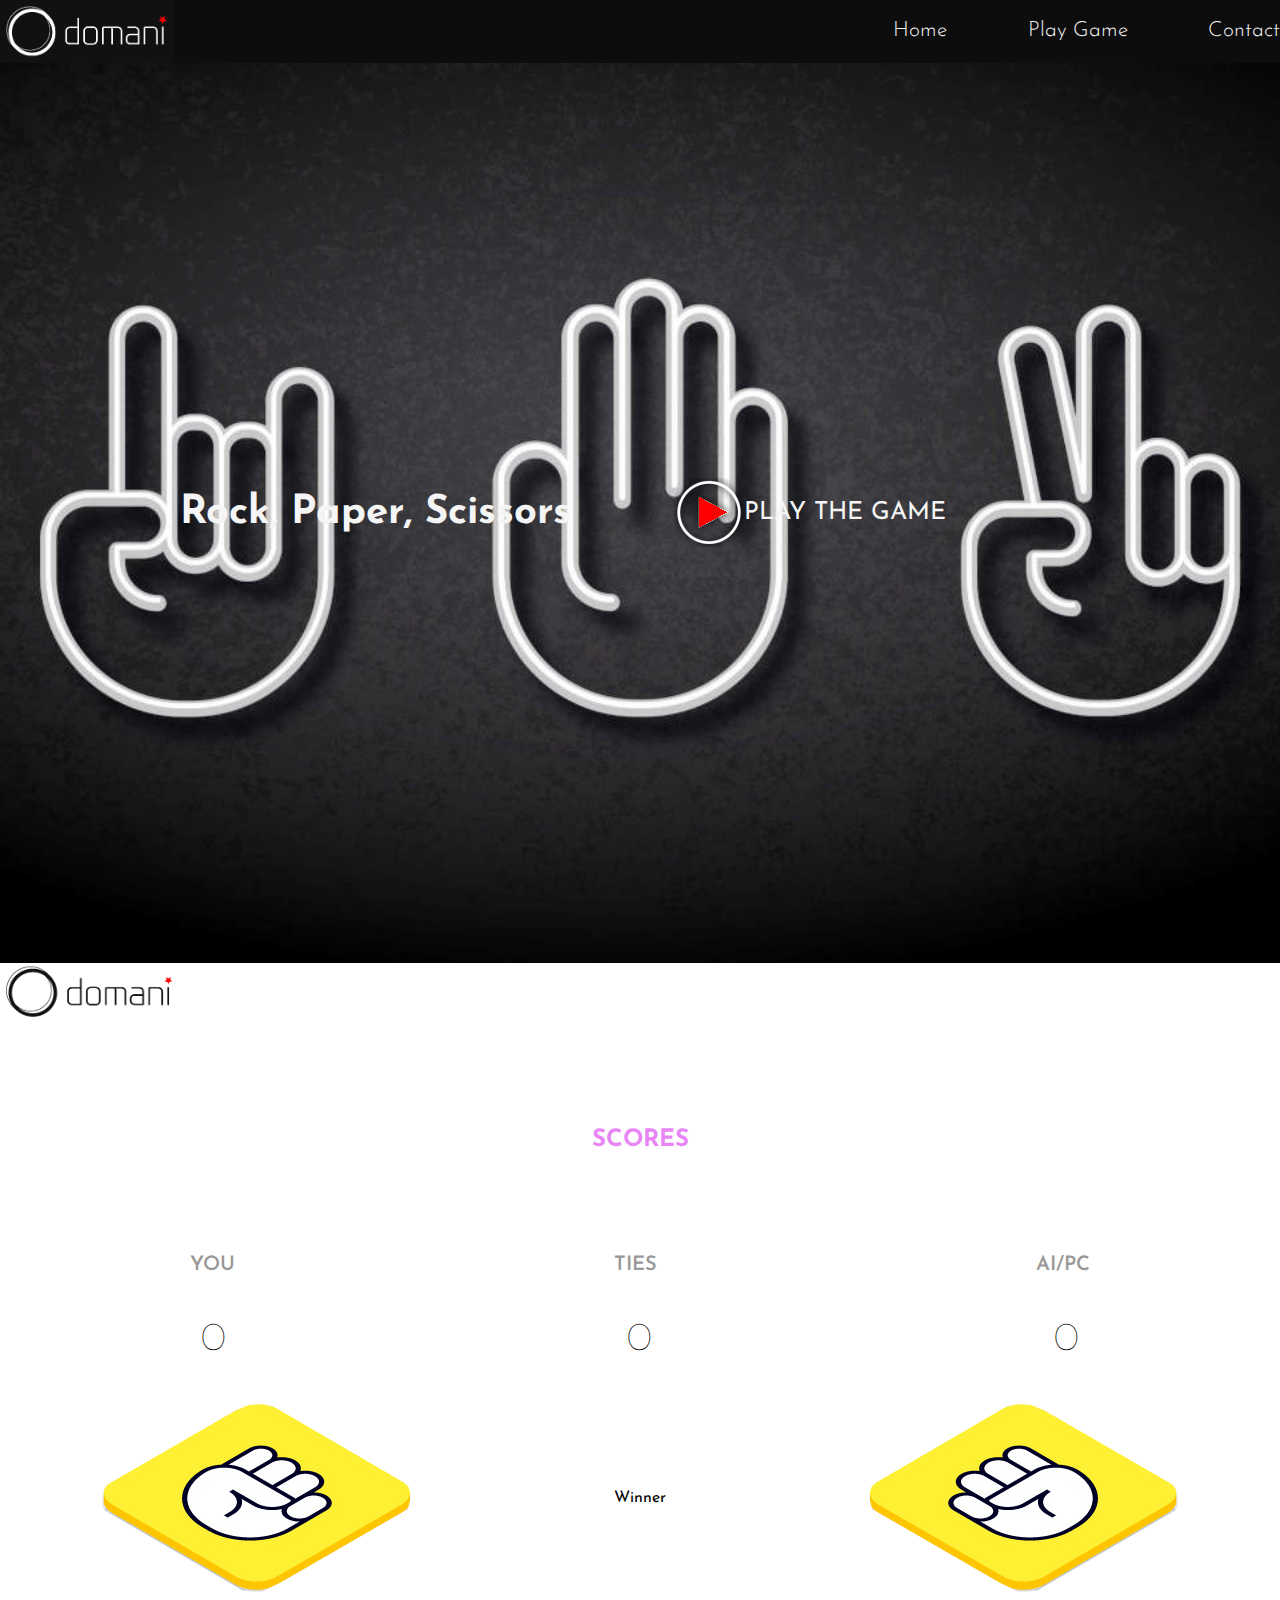
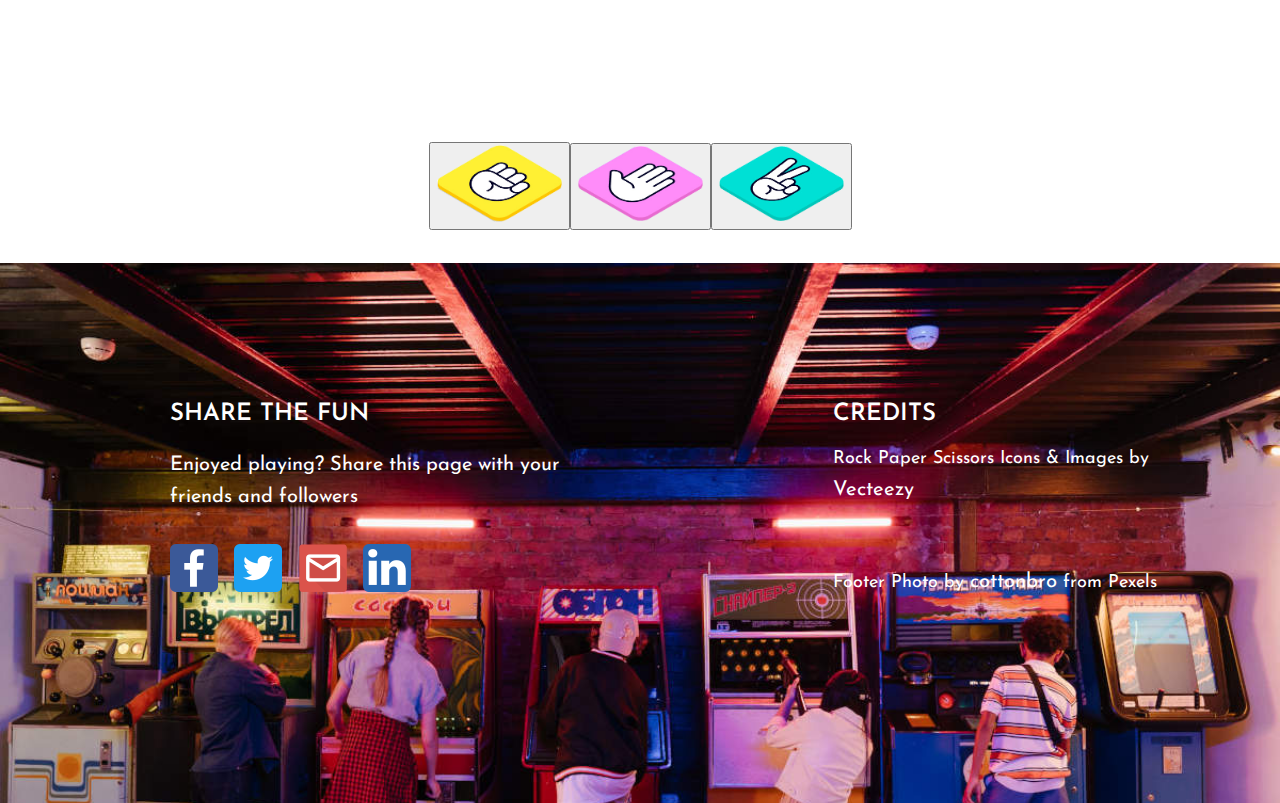
<file: index.html>
<!DOCTYPE html>
<html lang="en">

<head>
    <meta charset="UTF-8">
    <meta http-equiv="X-UA-Compatible" content="IE=edge">
    <meta name="viewport" content="width=device-width, initial-scale=1.0">
    <title>Rock, Paper, Scissors</title>
    <link rel="stylesheet" href="css/normalize.css">
    <link rel="stylesheet" href="css/style.css">
    <link rel="preconnect" href="https://fonts.googleapis.com">
    <link rel="preconnect" href="https://fonts.gstatic.com" crossorigin>
    <link href="https://fonts.googleapis.com/css2?family=Josefin+Sans:wght@100&display=swap" rel="stylesheet">

</head>

<body>
    <div id="main-wrapper">
        <div id="container">
            <div id="header">
                <div class="logo">
                    <img src="images/logob.png" alt="Logo">
                </div>
                <nav class="flex-nav">
                    <ul>
                        <li class="nav-links"><a href="index.html">Home</a></li>
                        <li class="nav-links"><a href="#main">Play Game</a></li>
                        <li class="nav-links"><a href="https://github.com/digi-coder" target="_blank">Contact</a></li>
                    </ul>
                </nav>
            </div>
            <div id="hero-banner">
                <div id="hero-banner-inner">
                    <div id="hero-banner-left">
                        <h1>Rock, Paper, Scissors</h1>
                    </div>
                    <div id="hero-banner-center">
                        <h3><a href="#main"><img id="play-button" src="images/play-button-w.png"
                                    onmouseover="hover(this);" onmouseout="unhover(this);" />PLAY THE GAME</a></h3>
                    </div>
                    <div id="hero-banner-right">
                    </div>
                </div>
            </div>
            <div id="main">
                <div id="main-container">
                    <div class="logo">
                        <img src="images/logow.png" alt="Logo">
                    </div>
                    <div id="game-rounds">
                        <h2>SCORES</h2>
                    </div>
                    <div id="game-score-titles">
                        <div id="player-score">
                            YOU
                        </div>
                        <div id="game-ties">
                            TIES
                        </div>
                        <div id="computer-score">
                            AI/PC
                        </div>
                    </div>
                    <div id="game-score-values">
                        <div id="player-score-value">
                            <p id="player-score-total">0</p>
                        </div>
                        <div id="game-ties-value">
                            <p>0</p>
                        </div>
                        <div id="computer-score-value">
                            <p id="computer-score-total">0</p>
                        </div>
                    </div>
                    <div id="rock-paper-scissors-interface">
                        <div id="hands">
                            <img id="player-hand" src="assets/rock.png" alt="player hand">
                            <div id="winner"><p>Winner</p></div>
                            <img id="computer-hand" src="assets/rock.png" alt="computer hand">
                        </div>          
                        <div id="player-options">
                            <button class="rock"><img class="icons-rps" src="assets/rock.png" /><span>rock</span></button>
                            <button class="paper"><img class="icons-rps" src="assets/paper.png" /><span>paper</span></button>
                            <button class="rock"><img class="icons-rps" src="assets/scissors.png" /><span>scissors</span></button>
                        </div>
                        <div id="jscroll-footer">
                            
                        </div>
                    </div>
                </div>
            </div>
            <div id="footer">
                <div id="footer-container">
                    <div id="footer-left">
                        <h1 id="footer-title">SHARE THE FUN</h1>
                        <h3 id="footer-subtitle">Enjoyed playing? Share this page with your friends and followers</h3>
                        <a id="social-icons" href="https://facebook.com/sharer/sharer.php?u=https://digi-coder.github.io/rock-pap-scis/" target="_blank"><img src="assets/facebook_icon.png" /></a>
                        <a id="social-icons" href="https://twitter.com/intent/tweet/?text=Rock, Paper, Scissors&amp;url=https://digi-coder.github.io/rock-pap-scis/" target="_blank"><img src="assets/twitter_icon.png" /></a>
                        <a id="social-icons" href="mailto:?subject=Rock, Paper, Scissors.&body=https://digi-coder.github.io/rock-pap-scis/"><img src="assets/mail_icon.png" /></a>
                        <a id="social-icons" href="https://www.linkedin.com/shareArticle?mini=true&url=https://digi-coder.github.io/rock-pap-scis/" target="_blank"><img src="assets/linkedin_icon.png" /></a>
                    </div>
                    <div id="footer-center">

                    </div>
                    <div id="footer-right">
                        <div id="footer-credits-container">
                            <h1 id="footer-credits-title">CREDITS</h1>
                            <h3 id="footer-credits">Rock Paper Scissors Icons & Images by <a href="https://www.vecteezy.com/free-vector/rock-paper-scissors-game">Vecteezy</a></h3>
                            <h3 id="footer-credits">Footer Photo by <a href="https://www.pexels.com/@cottonbro">cottonbro</a> from Pexels</h3>
                        </div>
                    </div>
                </div>
            </div>
        </div>
    </div>
    <script src="javascript/rps.js"></script>
</body>

</html>
</file>
<file: css/style.css>
/* style.css */

html {
    margin:0;
    padding:0;
    box-sizing:border-box;
    overflow-y: scroll;
    scroll-behavior: smooth;
    font-family: Josefin Sans,sans-serif;
}

#header {
    display:flex;
    align-items:center;
    background-color:rgba(0, 0, 0, 0.950);
}

#header .logo {
    display:flex;
    justify-content:flex-start;
    flex: 4;
}

@media (max-width: 37.500em) {
    #header .logo {
        flex: 2;
    }
}

#header .logo img {
    width: 10.938em;
}

@media (max-width: 37.500em) {
    #header .logo img {
        width: 7.000em;
        height:auto;
    }
}

#header .flex-nav {
    display:flex;
    justify-content:flex-end;
    align-content:center;
    flex:2;
}

#header .flex-nav ul {
    display: flex;
    justify-content:space-between;
    width: 100%;
    list-style: none;
    margin: 0;
    padding: 0.625;
}

@media (max-width: 37.500em) {
    #header .flex-nav ul {
        flex-direction:column;
    }
}

#header .flex-nav .nav-links a {
    color: whitesmoke;
    text-decoration: none;
    display: inline-block;
    font-family: Josefin Sans,sans-serif;
    font-weight: 300;
    font-size: 1.313em;
    margin:0;
}

@media (max-width: 37.500em) {
    #header .flex-nav .nav-links a {
        font-size: 1.000em;
    }
}

#hero-banner {
    display:flex;
    align-items:center;
    width: 100%;
    min-height: 100vh;
    background-image:url(../images/banner-image-bw-icons-phone.jpg);
    background-size: cover;
    background-position: 50% 60%;
    background-repeat: no-repeat;
}

@media (min-width: 480px) {
    #hero-banner {
        background-image:url(../images/banner-image-bw-icons-tab.jpg);
    }
}

@media (min-width: 1080px) {
    #hero-banner {
        background-image:url(../images/banner-image-bw-icons.jpg);
    }
}

#hero-banner-inner {
    display:flex;
    width:100%;
}

@media (max-width: 37.500em) {
    #hero-banner-inner {
        flex-direction:column;
    }
}

#hero-banner-left {
    display:flex;
    justify-content: flex-start;
    flex:3;
}

@media (max-width: 37.500em) {
    #hero-banner-left  {
        flex:3;
    }
}

#hero-banner-left h1 {
    display:flex;
    justify-content: flex-start;
    align-items:center;
    width:100%;
    white-space: nowrap;
    font-size: 2.500em;
    color:whitesmoke;
    line-height: 1.2;
    font-weight: bold;
    margin: 0;
    padding-left:4.500em;
    font-family: Josefin Sans,sans-serif;
}

@media (max-width: 37.500em) {
    #hero-banner-left h1 {
        justify-content: center;
        font-size:2.100em;
        padding-top:2.000em;
        padding-left:0;
        padding-bottom:2.000em
    }
}

#hero-banner-center {
    display:flex;
    justify-content:center;
    align-items:center;
    flex:2;
}

#hero-banner-center h3 {
    font-size: 1.375em;
    font-weight: 400;
    text-transform: uppercase;
    padding-left:4.700em;
    width:100%;
    white-space: nowrap;
    font-family: Josefin Sans,sans-serif;
}

@media (max-width: 37.500em) {
    #hero-banner-center h3 {
        margin:0;
        padding-top:3.000em;
        padding-left:7.000em;;
        font-size:0.900em;

    }
}

@media (max-width: 37.500em) {
    #hero-banner-center img {
        width:3.000em;
        height:auto;
    }
}

#hero-banner-center a {
    color:whitesmoke;
    text-decoration: none;
    display: flex;
    align-items:center;
    margin:0;
}

#hero-banner-right {
    display:flex;
    justify-content: flex-end;
    align-items:center;
    flex:2;
}

#main {
    display:flex;
    flex-direction:column;
    width: 100%;
    min-height: 100vh;
    background-color:white;
}

#main-container .logo img {
    width: 11.563em;
}

@media (max-width: 37.500em) {
    #main-container .logo img {
        width: 7.000em;
        height:auto;
    }
}

#game-rounds {
    display:flex;
    justify-content:center;
    align-items:center;
    color:rgba(231, 126, 245, 0.938);
    font-family: Josefin Sans,sans-serif;
    font-size: 1.000em;
    text-transform: uppercase;
    font-weight:lighter;
    padding-top:5.000em;
    padding-bottom:5.000em;
}

@media (max-width: 37.500em) {
    #game-rounds {
        padding-top:0.500em;
        padding-bottom:0.500em;
    }
}

#game-score-titles {
    display:flex;
    justify-content:space-around;
    /* width:80%; */
    /* flex-direction: column; */
    font-size:1.250em;
    font-weight:lighter;
}

#player-score {
    display:flex;
    justify-content:flex-start;
    align-items:center;
    color:rgb(153, 151, 151);
    font-weight:600;
    
}

#game-ties {
    display:flex;
    justify-content:center;
    align-items:center;
    color:rgb(153, 151, 151);
    font-weight:600;
}

#computer-score {
    display:flex;
    justify-content:flex-end;
    align-items:center;
    color:rgb(153, 151, 151);
    font-weight:600;
}

#game-score-values {
    display:flex;
    justify-content:space-around;
    /* width:80%; */
    font-size:2.500em;
    font-weight:lighter;
}

#player-score-value {
    display:flex;
    justify-content:flex-start;
    align-items:center;
}

#game-ties-value {
    display:flex;
    justify-content:center;
    align-items:center;
}

#computer-score-value {
    display:flex;
    justify-content:flex-end;
    align-items:center;
}

#rock-paper-scissors-interface {
    display:flex;
    flex-direction:column;
    justify-content:space-around;
}

#hands {
    display:flex;
    justify-content:space-around;
}

@media (max-width: 37.500em) {
    #hands {
        padding-top:2.000em;
        padding-bottom:3.000em;
    }
}

#hands player-hand {
    display:flex;
    justify-content:flex-start;
    align-items:center;
}

@media (max-width: 37.500em) {
    #hands img {
        width: 7.000em;
        height:auto;
    }
}

#hands computer-hand {
    display:flex;
    justify-content:flex-end;
    align-items:center;
}

#computer-hand {
    transform: rotateY(180deg);
}

#player-options {
    display:flex;
    justify-content:center;
    align-items:center;
    padding-top:9.375em;
}

@media (max-width: 37.500em) {
    #player-options {
        padding-top:3.000em;
    }
}

#player-options span {
    display:none;
}

.icons-rps {
    width:7.813em;
    height:auto;
}

@media (max-width: 37.500em) {
    .icons-rps {
        width:3.000em;
        height:auto;
    }
}

#winner {
    display:flex;
    justify-content:center;
    align-items:center;
}

@media (max-width: 37.500em) {
    #winner {
        width:0.500em;
        height:0.500em;
        font-size:0.800em;
        text-align:center;
    }
}

#footer {
    display:flex;
    align-items:center;
    width: 100%;
    min-height: 60vh;
    background-image:url(../images/footer-image.jpg);
    background-size: cover;
    background-position: 50% 25%;
    background-repeat: no-repeat;
}

@media (max-width: 37.500em) {
    #footer {
        min-height: 30vh;
    }
}

#footer-container {
    display:flex;
    justify-content:space-between;
    width:100%

}

#footer-left {
    padding-left:10.625em;
    padding-top:0;
    width:auto;
    height:18.750em;
    flex:3;
}

@media (max-width: 37.500em) {
    #footer-left {
        padding-top:0;
        padding-right:0.500em;
        padding-left:0.500em;
        flex:2;
    }
}

#footer-title {
    font-size: 1.500em;
    line-height: 1.250em;
    color:white;
    font-weight:600;
    text-transform: uppercase;
}

@media (max-width: 37.500em) {
    #footer-title {
        font-size: 1.200em;
        font-weight: 900;
    }
}

#footer-subtitle {
    color: #fff;
    font-size: 1.250em;
    max-width: 21.250em;
    line-height: 1.6;
    margin-bottom: 1.563em;
    font-weight: 400;
}

@media (max-width: 37.500em) {
    #footer-subtitle {
        font-size: 0.900em;
        font-weight: 600;
    }
}

#social-icons {
    padding-right:0.625em;
}

@media (max-width: 37.500em) {
    #social-icons img {
        width: 1.500em;
        height: auto;
    }
}

#footer-center {
    display:flex;
    flex:2;
}

@media (max-width: 37.500em) {
    #footer-center {
        flex:0;
    }
}

#footer-right {
    display:flex;
    justify-content:center;
    flex:3;
    padding-right:3.125em;
    padding-top:0;
    width:auto;
    height:18.750em;
}

@media (max-width: 37.500em) {
    #footer-right {
        padding-top:0;
        padding-right:0.500em;
        padding-left:0.500em;
        flex:2;
    }
}

#footer-credits-container {
    display:flex;
    align-content:center;
    flex-direction: column;
}

#footer-credits-title {
    font-size: 1.500em;
    line-height: 1.250em;
    color:white;
    font-weight:600;
    text-transform: uppercase;
}

@media (max-width: 37.500em) {
    #footer-credits-title {
        font-size: 1.200em;
        font-weight: 900;
    }
}

@media (max-width: 37.500em) {
    #footer-credits-container h3 {
        font-size: 0.900em;
        font-weight: 600;
    }
}

#footer-credits, a {
    margin:0;
    color: #fff;
    font-size: 1.125em;
    max-width: 22.500em;
    line-height: 1.6;
    margin-bottom: 1.563em;
    font-weight: 400;
    text-decoration: none;
    display: inline-block;
}
</file>
